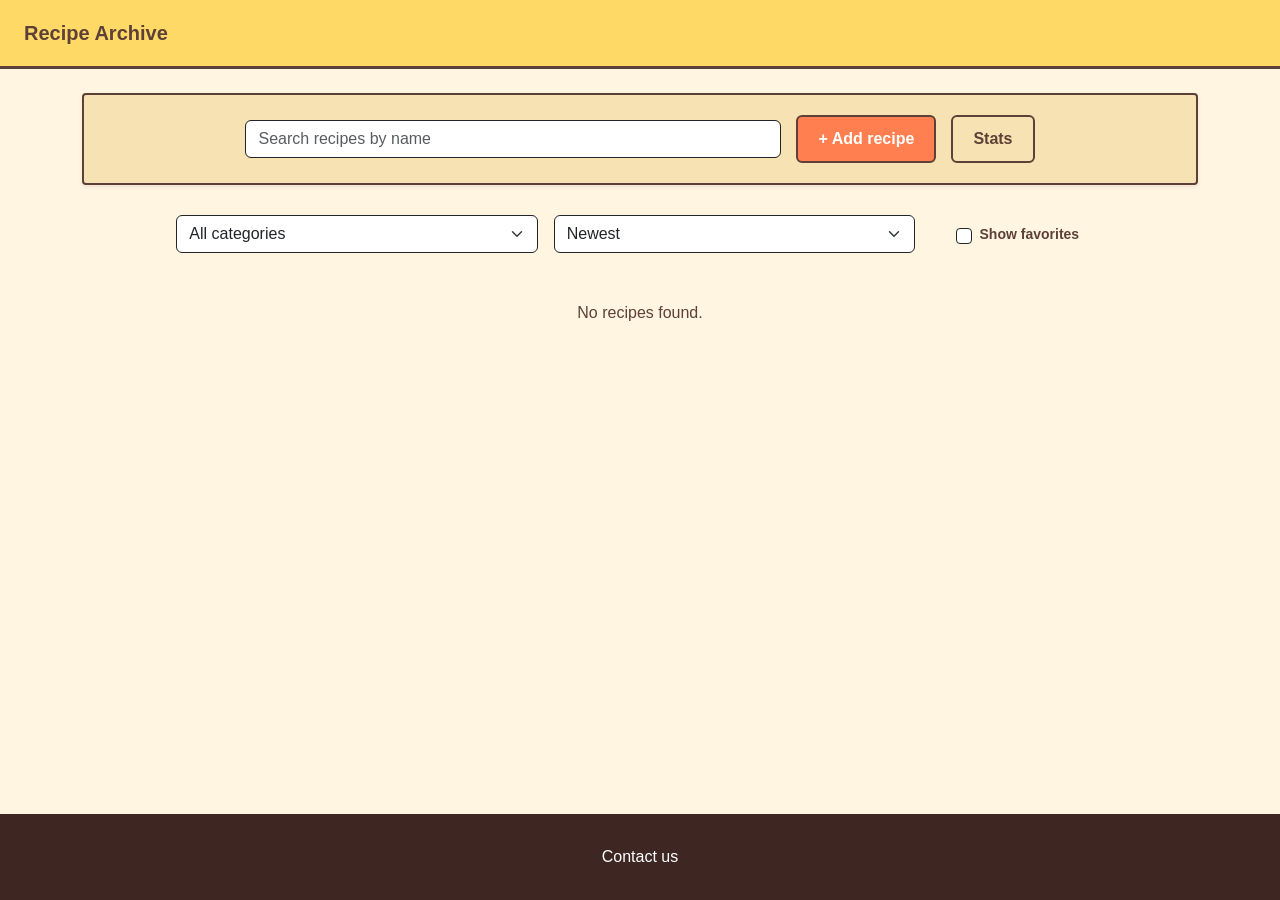
<file: index.html>
<!DOCTYPE html>
<html lang="en">
<head>
  <meta charset="UTF-8">
  <title>The Archive</title>
  <link href="https://cdn.jsdelivr.net/npm/bootstrap@5.3.0/dist/css/bootstrap.min.css" rel="stylesheet">
  <link rel="stylesheet" href="./style.css">
</head>
<body>
  <nav class="navbar px-4 py-3">
    <span class="navbar-brand h1 mb-0 fw-bold">Recipe Archive</span>
  </nav>

  <div class="container mt-4">
    <div class="button-box-main shadow-sm">
      <input type="text" id="search-input" class="form-control w-50 border-dark" placeholder="Search recipes by name">
      <a href="./add_recipe.html" class="btn btn-custom-action">+ Add recipe</a>
      <a href="./stats.html" class="btn btn-custom-outline">Stats</a>
    </div>

    <div class="row justify-content-center mb-5 g-3">
      <div class="col-md-4">
        <select id="filter-category" class="form-select border-dark">
          <option value="">All categories</option>
          <option value="Breakfast">Breakfast</option>
          <option value="Lunch">Lunch</option>
          <option value="Dinner">Dinner</option>
          <option value="Dessert">Dessert</option>
        </select>
      </div>
      <div class="col-md-4">
        <select id="filter-sort" class="form-select border-dark">
          <option value="date-desc">Newest</option>
          <option value="name-asc">Name A–Z</option>
          <option value="time-asc">Shortest cook time</option>
        </select>
      </div>
      <div class="col-md-2 d-flex align-items-center justify-content-center">
        <input type="checkbox" id="filter-favorites" class="form-check-input border-dark">
        <label class="ms-2 fw-bold small">Show favorites</label>
      </div>
    </div>

    <div class="row" id="recipe-dashboard"></div>
  </div>

  <footer class="text-center py-4 mt-5">
    <a href="./contact_page.html" class="btn btn-link text-white text-decoration-none">Contact us</a>
  </footer>

  <script src="https://cdn.jsdelivr.net/npm/bootstrap@5.3.0/dist/js/bootstrap.bundle.min.js"></script>
  <script src="https://ajax.googleapis.com/ajax/libs/jquery/3.7.1/jquery.min.js"></script>
  <script src="./app.js"></script>
</body>
</html>
</file>
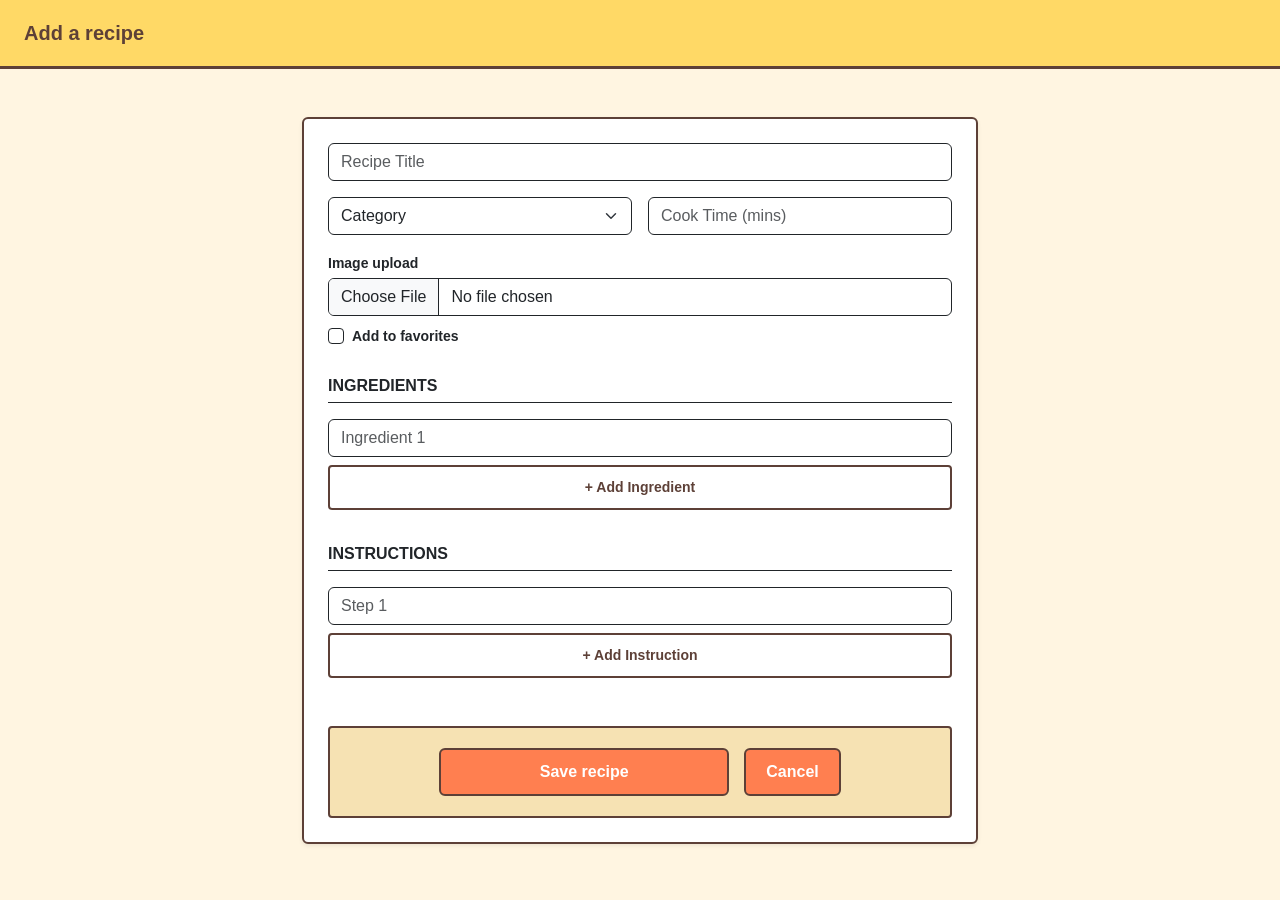
<file: add_recipe.html>
<!DOCTYPE html>
<html lang="en">
<head>
  <meta charset="UTF-8">
  <title>Add New Recipe</title>
  <link href="https://cdn.jsdelivr.net/npm/bootstrap@5.3.0/dist/css/bootstrap.min.css" rel="stylesheet">
  <link rel="stylesheet" href="./style.css">
</head>
<body class="d-flex flex-column min-vh-100">

  <nav class="navbar px-4 py-3">
    <span class="navbar-brand h1 mb-0 fw-bold">Add a recipe</span>
  </nav>

  <div class="container mt-5 flex-grow-1" style="max-width: 700px;">
    <div class="card p-4 shadow-sm">
      <div class="row g-3">
        <div class="col-12">
          <input type="text" id="f-name" class="form-control border-dark" placeholder="Recipe Title">
        </div>
        <div class="col-6">
          <select id="f-cat" class="form-select border-dark">
            <option value="" disabled selected>Category</option>
            <option value="Breakfast">Breakfast</option>
            <option value="Lunch">Lunch</option>
            <option value="Dinner">Dinner</option>
            <option value="Dessert">Dessert</option>
          </select>
        </div>
        <div class="col-6">
          <input type="text" id="f-time" class="form-control border-dark" placeholder="Cook Time (mins)">
        </div>

        <div class="col-12">
          <label class="fw-bold small mb-1">Image upload</label>
          <input type="file" id="f-image" class="form-control border-dark mb-2" accept="image/*">
          <div class="form-check">
            <input type="checkbox" id="f-fav" class="form-check-input border-dark">
            <label class="form-check-label fw-bold small">Add to favorites</label>
          </div>
        </div>
        
        <div class="col-12 mt-4">
          <p class="fw-bold border-bottom border-dark pb-1">INGREDIENTS</p>
          <div id="ing-area">
            <input type="text" id="add-recipe-form-ingredient1" class="form-control mb-2 border-dark" placeholder="Ingredient 1">
          </div>
          <button class="btn btn-sm btn-custom-outline w-100 mb-3" onclick="addField('ing')">+ Add Ingredient</button>
        </div>

        <div class="col-12">
          <p class="fw-bold border-bottom border-dark pb-1">INSTRUCTIONS</p>
          <div id="ins-area">
            <input type="text" id="add-recipe-form-instruction1" class="form-control mb-2 border-dark" placeholder="Step 1">
          </div>
          <button class="btn btn-sm btn-custom-outline w-100" onclick="addField('ins')">+ Add Instruction</button>
        </div>
      </div>

      <div class="button-box-main mt-5 mb-0">
        <button class="btn btn-custom-action w-50" onclick="processRecipe(false)">Save recipe</button>
        <a href="./index.html" class="btn btn-custom-action">Cancel</a>
      </div>
    </div>
  </div>

  <script src="https://ajax.googleapis.com/ajax/libs/jquery/3.7.1/jquery.min.js"></script>
  <script src="https://cdn.jsdelivr.net/npm/bootstrap@5.3.0/dist/js/bootstrap.bundle.min.js"></script>
  <script src="./app.js"></script>
</body>
</html>
</file>
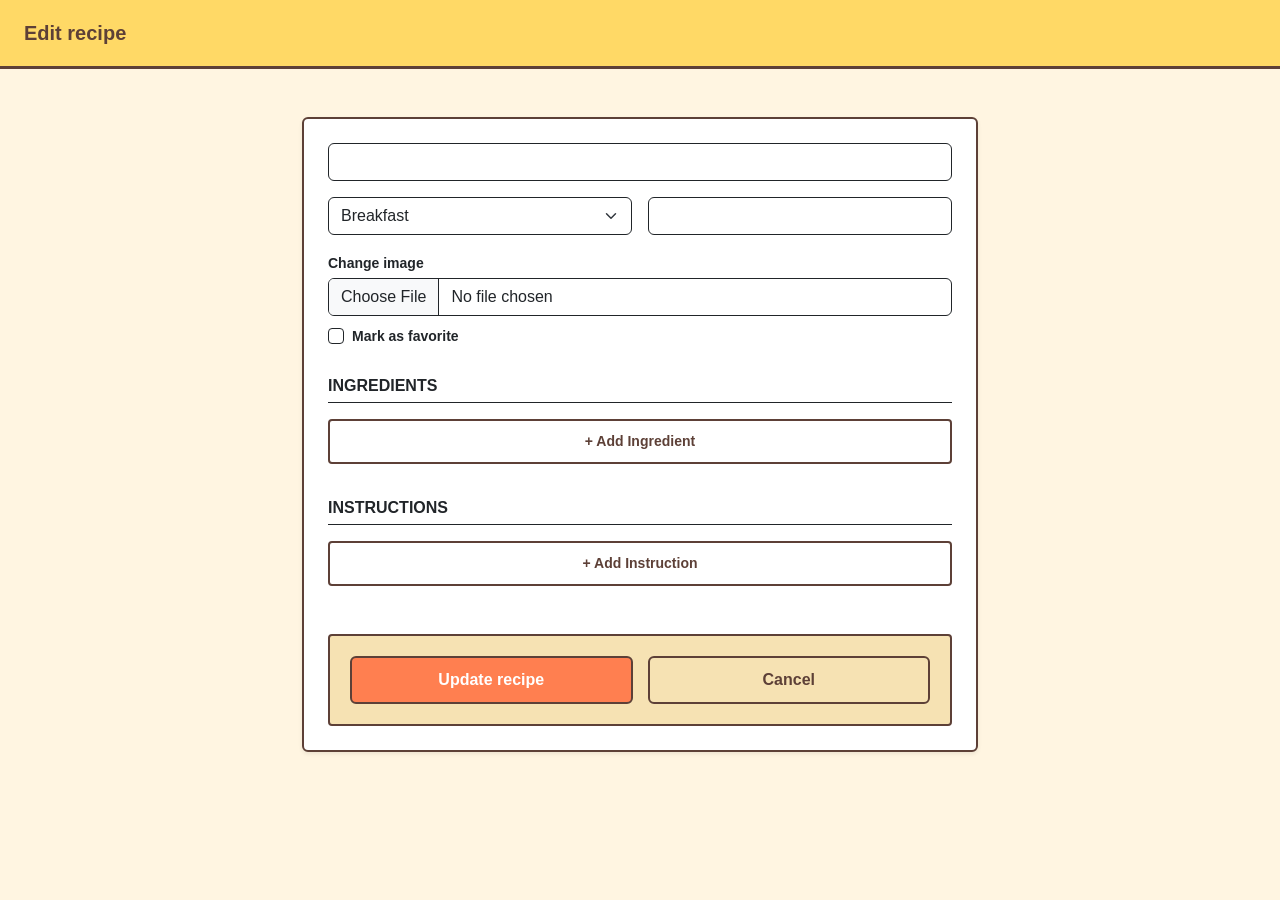
<file: edit_recipe.html>
<!DOCTYPE html>
<html lang="en">
<head>
  <meta charset="UTF-8">
  <title>Edit Recipe</title>
  <link href="https://cdn.jsdelivr.net/npm/bootstrap@5.3.0/dist/css/bootstrap.min.css" rel="stylesheet">
  <link rel="stylesheet" href="./style.css">
</head>
<body class="d-flex flex-column min-vh-100">

  <nav class="navbar px-4 py-3">
    <span class="navbar-brand h1 mb-0 fw-bold">Edit recipe</span>
  </nav>

  <div class="container mt-5 flex-grow-1" style="max-width: 700px;">
    <div class="card p-4 shadow-sm">
      <div class="row g-3">
        <div class="col-12">
          <input type="text" id="f-name" class="form-control border-dark">
        </div>
        <div class="col-6">
          <select id="f-cat" class="form-select border-dark">
            <option value="Breakfast">Breakfast</option>
            <option value="Lunch">Lunch</option>
            <option value="Dinner">Dinner</option>
            <option value="Dessert">Dessert</option>
          </select>
        </div>
        <div class="col-6">
          <input type="text" id="f-time" class="form-control border-dark">
        </div>

        <div class="col-12">
          <label class="fw-bold small mb-1">Change image</label>
          <input type="file" id="f-image" class="form-control border-dark mb-2" accept="image/*">
          <div class="form-check">
            <input type="checkbox" id="f-fav" class="form-check-input border-dark">
            <label class="form-check-label fw-bold small">Mark as favorite</label>
          </div>
        </div>
        
        <div class="col-12 mt-4">
          <p class="fw-bold border-bottom border-dark pb-1">INGREDIENTS</p>
          <div id="ing-area"></div>
          <button class="btn btn-sm btn-custom-outline w-100 mb-3" onclick="addField('ing')">+ Add Ingredient</button>
        </div>

        <div class="col-12">
          <p class="fw-bold border-bottom border-dark pb-1">INSTRUCTIONS</p>
          <div id="ins-area"></div>
          <button class="btn btn-sm btn-custom-outline w-100" onclick="addField('ins')">+ Add Instruction</button>
        </div>
      </div>

      <div class="button-box-main mt-5 mb-0">
        <button class="btn btn-custom-action w-50" onclick="processRecipe(true)">Update recipe</button>
        <a href="./index.html" class="btn btn-custom-outline w-50">Cancel</a>
      </div>
    </div>
  </div>

  <script src="https://ajax.googleapis.com/ajax/libs/jquery/3.7.1/jquery.min.js"></script>
  <script src="https://cdn.jsdelivr.net/npm/bootstrap@5.3.0/dist/js/bootstrap.bundle.min.js"></script>
  <script src="./app.js"></script>
  <script>
    $(document).ready(() => {
      const r = findCurrent();
      if(r) {
        $("#f-name").val(r.name);
        $("#f-cat").val(r.category);
        $("#f-time").val(r.cook_time);
        $("#f-fav").prop("checked", r.favorite === "true");
        
        // Rebuild dynamic list for Edit
        NewRecipeIngredientsCount = 0;
        r.ingredients.forEach((val) => {
          NewRecipeIngredientsCount++;
          $("#ing-area").append(`<input type="text" class="form-control mb-2 border-dark" id="add-recipe-form-ingredient${NewRecipeIngredientsCount}" value="${val}">`);
        });

        NewRecipeInstructionsCount = 0;
        r.instructions.forEach((val) => {
          NewRecipeInstructionsCount++;
          $("#ins-area").append(`<input type="text" class="form-control mb-2 border-dark" id="add-recipe-form-instruction${NewRecipeInstructionsCount}" value="${val}">`);
        });
      }
    });
  </script>
</body>
</html>
</file>
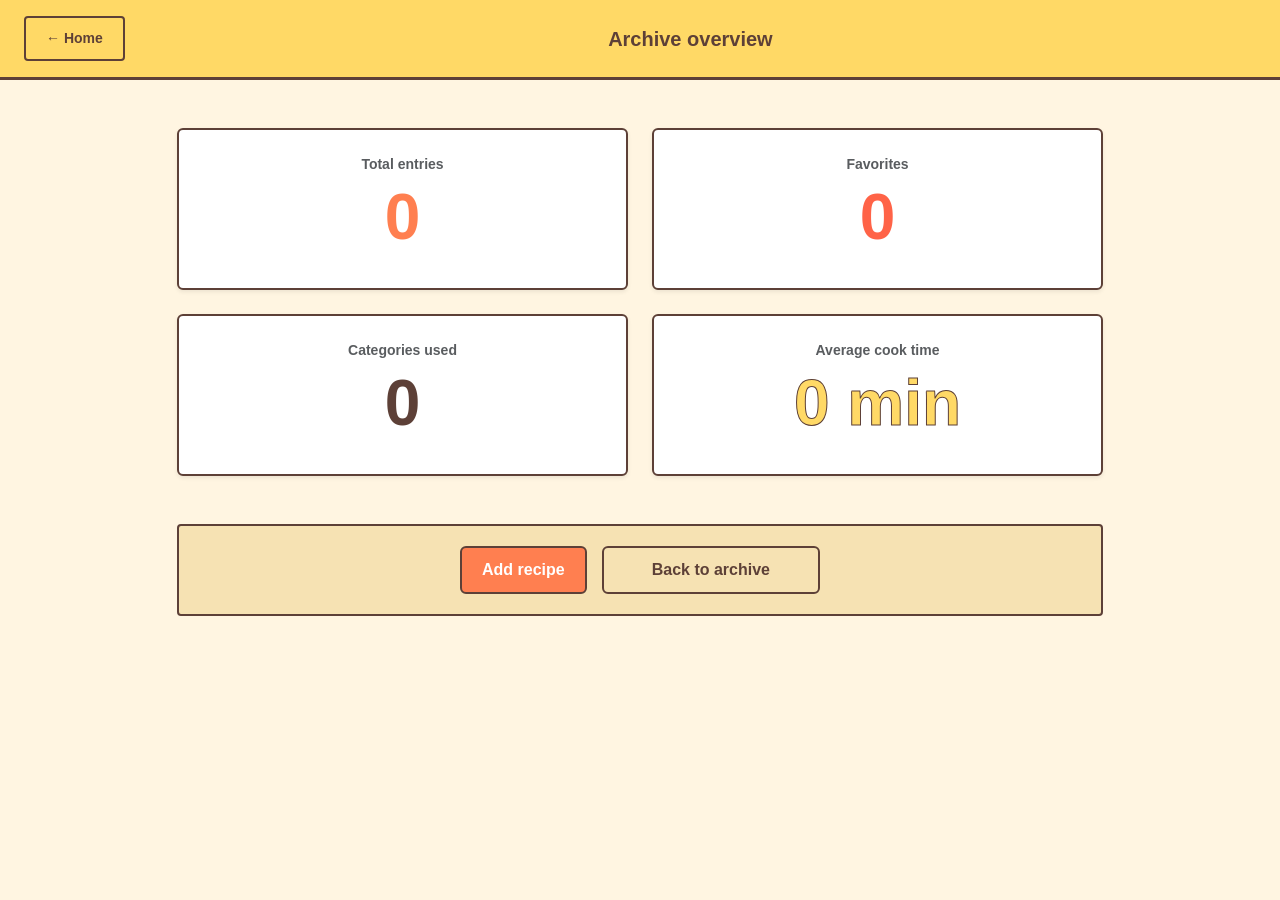
<file: stats.html>
<!DOCTYPE html>
<html lang="en">
<head>
  <meta charset="UTF-8">
  <title>Archive Statistics</title>
  <link href="https://cdn.jsdelivr.net/npm/bootstrap@5.3.0/dist/css/bootstrap.min.css" rel="stylesheet">
  <link rel="stylesheet" href="./style.css">
</head>
<body class="d-flex flex-column min-vh-100">

  <nav class="navbar px-4 py-3">
    <a href="./index.html" class="btn btn-sm btn-custom-outline">← Home</a>
    <span class="navbar-brand h1 mb-0 fw-bold mx-auto">Archive overview</span>
  </nav>

  <div class="container mt-5 flex-grow-1">
    <div class="row g-4 justify-content-center mb-5">
      <div class="col-md-5">
        <div class="card p-4 text-center shadow-sm">
          <p class="text-muted small mb-1 fw-bold">Total entries</p>
          <h1 class="display-3 fw-bold" id="stat-total" style="color: #FF7F50;">0</h1>
        </div>
      </div>
      <div class="col-md-5">
        <div class="card p-4 text-center shadow-sm">
          <p class="text-muted small mb-1 fw-bold">Favorites</p>
          <h1 class="display-3 fw-bold" id="stat-favs" style="color: #FF6347;">0</h1>
        </div>
      </div>
      <div class="col-md-5">
        <div class="card p-4 text-center shadow-sm">
          <p class="text-muted small mb-1 fw-bold">Categories used</p>
          <h1 class="display-3 fw-bold" id="stat-cats" style="color: #5D4037;">0</h1>
        </div>
      </div>
      <div class="col-md-5">
        <div class="card p-4 text-center shadow-sm">
          <p class="text-muted small mb-1 fw-bold">Average cook time</p>
          <h1 class="display-3 fw-bold" id="stat-avg" style="color: #FFD966; -webkit-text-stroke: 1px #5D4037;">0</h1>
        </div>
      </div>
    </div>

    <div class="row justify-content-center">
      <div class="col-md-10">
        <div class="button-box-main">
          <a href="./add_recipe.html" class="btn btn-custom-action">Add recipe</a>
          <a href="./index.html" class="btn btn-custom-outline px-5">Back to archive</a>
        </div>
      </div>
    </div>
  </div>

  <script src="https://ajax.googleapis.com/ajax/libs/jquery/3.7.1/jquery.min.js"></script>
  <script src="https://cdn.jsdelivr.net/npm/bootstrap@5.3.0/dist/js/bootstrap.bundle.min.js"></script>
  <script src="./app.js"></script>
  <script>
    $(document).ready(() => {
      const total = savedRecipes.length;
      const favs = savedRecipes.filter(r => r.favorite === "true").length;
      
      const cats = [...new Set(savedRecipes.map(r => r.category))].filter(c => c).length;
      
      let totalTime = 0;
      let count = 0;
      savedRecipes.forEach(r => {
        let t = parseInt(r.cook_time);
        if(!isNaN(t)) {
          totalTime += t;
          count++;
        }
      });
      const avg = count > 0 ? Math.round(totalTime / count) : 0;

      $("#stat-total").text(total);
      $("#stat-favs").text(favs);
      $("#stat-cats").text(cats);
      $("#stat-avg").text(avg + " min");
    });
  </script>
</body>
</html>
</file>
<file: style.css>
body {
  background-color: #FFF5E1;
  color: #5D4037;
  font-family: 'Segoe UI', Arial, sans-serif;
  margin: 0;

  display: flex;
  flex-direction: column;
  min-height: 100vh;
}

.container {
  flex: 1 0 auto; 
}

.navbar {
  background-color: #FFD966;
  border-bottom: 3px solid #5D4037;
}

.navbar-brand {
  color: #5D4037 !important;
}

.button-box-main {
  background-color: #F6E2B3;
  border: 2px solid #5D4037;
  padding: 20px;
  display: flex;
  justify-content: center;
  align-items: center;
  gap: 15px;
  margin-bottom: 30px;
  border-radius: 4px;
}

.btn-custom-action {
  background-color: #FF7F50;
  color: white;
  border: 2px solid #5D4037;
  font-weight: bold;
  padding: 10px 20px;
}

.btn-custom-outline {
  background-color: transparent;
  color: #5D4037;
  border: 2px solid #5D4037;
  font-weight: bold;
  padding: 10px 20px;
}

.recipe-title-bar {
  background-color: #FF6347; /* Tomato Red */
  color: white;
  padding: 10px;
  text-align: center;
  font-weight: bold;
  border-bottom: 2px solid #5D4037;
}

.card {
  border: 2px solid #5D4037;
  background-color: white;
}

footer {
  background-color: #3E2723;
  color: #FFF5E1;
  width: 100%;
  padding: 20px 0;
  margin-top: auto;
}
</file>
